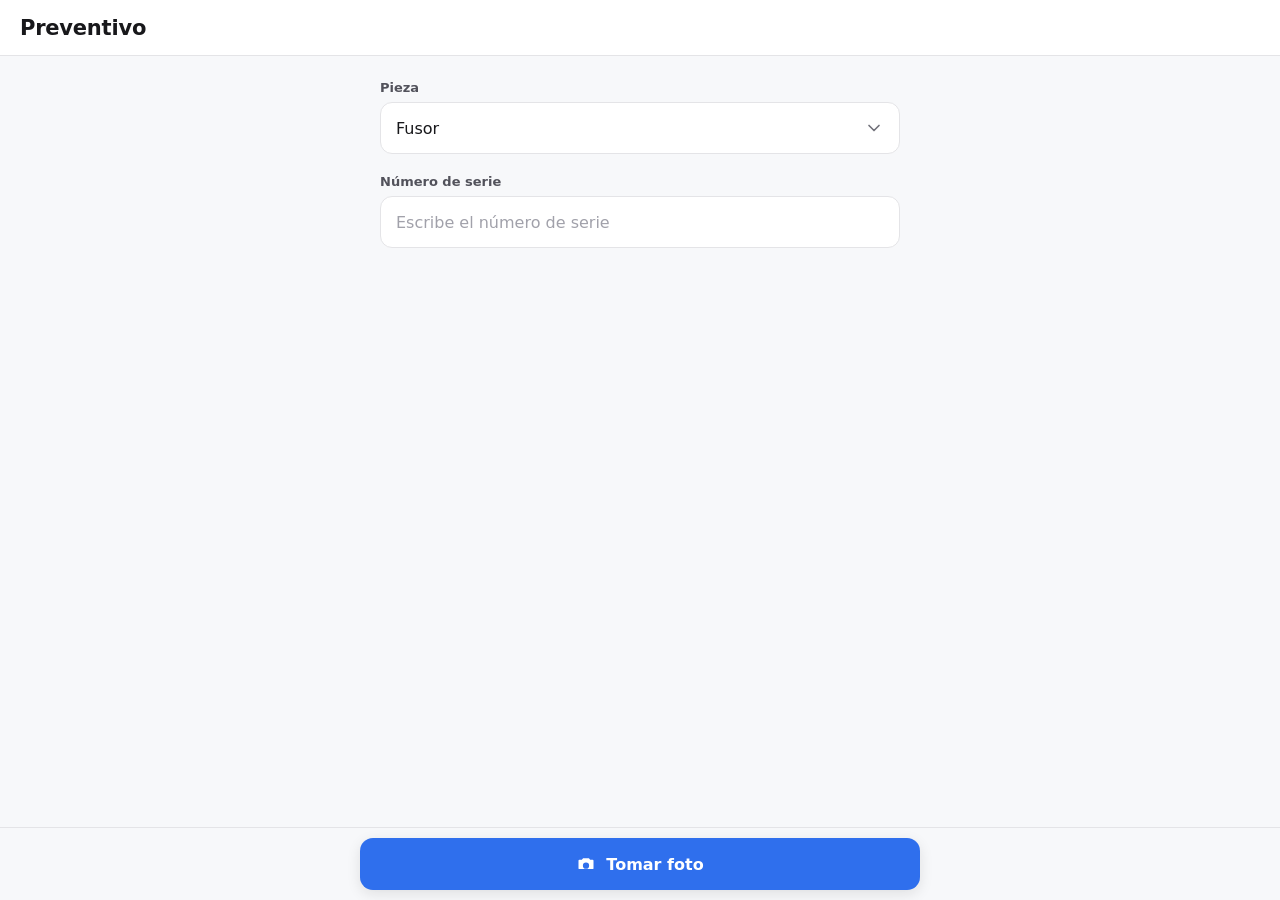
<file: index.html>
<!DOCTYPE html>
<html lang="es">
<head>
  <meta charset="UTF-8">
  <meta name="viewport" content="width=device-width, initial-scale=1.0, viewport-fit=cover">
  <meta name="theme-color" content="#f7f8fa">
  <title>Preventivo</title>
  <link rel="stylesheet" href="style.css">
</head>
<body>
  <main class="app">
    <header class="topbar">
      <h1>Preventivo</h1>
    </header>

    <section class="content" aria-label="Datos del preventivo">
      <div class="field-group">
        <label for="piece">Pieza</label>
        <button id="pieceButton" class="field-button" type="button" aria-haspopup="dialog" aria-expanded="false">
          <span id="pieceValue">Fusor</span>
          <svg class="chevron" viewBox="0 0 24 24" aria-hidden="true"><path d="m6 9 6 6 6-6"/></svg>
        </button>
        <select id="piece" class="visually-hidden" tabindex="-1" aria-hidden="true">
          <option value="FUSOR">Fusor</option>
          <option value="RODILLOS">Rodillos</option>
          <option value="BANDA DE TRANSFERENCIA">Banda de transferencia</option>
          <option value="UNIDAD DE IMAGEN">Unidad de imagen</option>
          <option value="ALIMENTADOR">Alimentador</option>
          <option value="CRISTAL">Cristal</option>
          <option value="INTERIOR DEL EQUIPO">Interior del equipo</option>
          <option value="OTRO">Otro</option>
        </select>
      </div>

      <div class="field-group">
        <label for="serial">Número de serie</label>
        <div class="input-wrap">
          <input id="serial" type="text" inputmode="text" autocomplete="off" placeholder="Escribe el número de serie" maxlength="60">
          <button id="clearSerial" class="icon-button hidden" type="button" aria-label="Borrar número de serie">×</button>
        </div>
      </div>
    </section>

    <section id="cameraCard" class="camera-card hidden" aria-label="Cámara">
      <video id="cameraPreview" autoplay playsinline></video>
      <div class="camera-topbar">
        <button id="closeCamera" class="round-icon-button" type="button" aria-label="Cerrar cámara">
          <svg viewBox="0 0 24 24" aria-hidden="true"><path d="m7 7 10 10M17 7 7 17"/></svg>
        </button>
      </div>
      <div class="camera-controls">
        <button id="captureButton" class="capture" type="button" aria-label="Tomar foto"><span></span></button>
      </div>
    </section>

    <section id="previewBox" class="preview-box hidden" aria-label="Vista previa">
      <div class="preview-header">
        <strong>Foto lista</strong>
      </div>
      <img id="preview" alt="Vista previa de la foto">
      <div class="preview-actions">
        <button id="retakeButton" class="secondary" type="button">Tomar otra</button>
        <button id="download" class="primary" type="button">Guardar foto</button>
      </div>
    </section>

    <p id="status" class="status hidden" aria-live="polite">
      <span id="statusIcon" class="status-icon" aria-hidden="true"></span>
      <span id="statusText"></span>
    </p>

    <div id="bottomAction" class="bottom-action">
      <button id="openCamera" class="primary main-action" type="button">
        <svg viewBox="0 0 24 24" aria-hidden="true"><path d="M4 7h3l1.5-2h7L17 7h3a1 1 0 0 1 1 1v9a1 1 0 0 1-1 1H4a1 1 0 0 1-1-1V8a1 1 0 0 1 1-1Zm8 3.25A3.75 3.75 0 1 0 12 17.75 3.75 3.75 0 0 0 12 10.25Z"/></svg>
        <span>Tomar foto</span>
      </button>
    </div>

    <div id="pieceSheet" class="sheet-backdrop hidden" aria-hidden="true">
      <div class="sheet" role="dialog" aria-modal="true" aria-labelledby="sheetTitle">
        <div class="sheet-handle"></div>
        <h2 id="sheetTitle">Seleccionar pieza</h2>
        <div id="pieceOptions" class="sheet-options"></div>
      </div>
    </div>

    <canvas id="canvas" hidden></canvas>
    <input id="cameraFallback" type="file" accept="image/*" capture="environment" hidden>
  </main>

  <script src="app.js"></script>
</body>
</html>
</file>
<file: style.css>
* { box-sizing: border-box; }
:root {
  color-scheme: light;
  --bg: #f7f8fa;
  --surface: #ffffff;
  --text: #18181b;
  --muted: #71717a;
  --line: #e4e4e7;
  --accent: #2f6fed;
  --success: #18864b;
  --error: #c52232;
  font-family: Roboto, system-ui, -apple-system, BlinkMacSystemFont, "Segoe UI", sans-serif;
}
html, body { margin: 0; min-height: 100%; background: var(--bg); color: var(--text); }
body { min-height: 100dvh; }
button, input, select { font: inherit; }
button { -webkit-tap-highlight-color: transparent; }
button:active { transform: scale(.97); }
.app { min-height: 100dvh; padding-bottom: calc(92px + env(safe-area-inset-bottom)); }
.topbar {
  min-height: 56px;
  padding: 0 20px;
  display: flex;
  align-items: center;
  background: var(--surface);
  border-bottom: 1px solid var(--line);
}
.topbar h1 { margin: 0; font-size: 21px; font-weight: 700; letter-spacing: -.01em; }
.content { padding: 24px 20px 16px; max-width: 560px; margin: 0 auto; }
.field-group { margin-bottom: 20px; }
.field-group label { display: block; margin: 0 0 7px; font-size: 13px; font-weight: 600; color: #52525b; }
.field-button, .input-wrap input {
  width: 100%; min-height: 52px; border: 1px solid var(--line); border-radius: 12px;
  background: var(--surface); color: var(--text); text-align: left;
}
.field-button { padding: 0 15px; display: flex; align-items: center; justify-content: space-between; font-weight: 500; }
.field-button:focus-visible, .input-wrap input:focus { outline: none; border-color: var(--accent); box-shadow: 0 0 0 3px rgba(47,111,237,.14); }
.chevron { width: 20px; height: 20px; fill: none; stroke: #71717a; stroke-width: 2; stroke-linecap: round; stroke-linejoin: round; transition: transform .2s ease; }
.field-button[aria-expanded="true"] .chevron { transform: rotate(180deg); }
.input-wrap { position: relative; }
.input-wrap input { padding: 0 46px 0 15px; outline: none; }
.input-wrap input::placeholder { color: #a1a1aa; }
.icon-button { position: absolute; right: 8px; top: 50%; width: 40px; height: 40px; transform: translateY(-50%); border: 0; border-radius: 50%; background: #f4f4f5; color: #52525b; font-size: 25px; line-height: 1; }
.camera-card { position: fixed; inset: 0; z-index: 30; background: #000; display: flex; flex-direction: column; }
.camera-card video { width: 100%; height: 100%; object-fit: cover; background: #000; }
.camera-topbar { position: absolute; inset: max(16px, env(safe-area-inset-top)) 16px auto 16px; display: flex; justify-content: flex-end; }
.round-icon-button { width: 48px; height: 48px; border: 0; border-radius: 50%; background: rgba(0,0,0,.45); color: #fff; backdrop-filter: blur(8px); }
.round-icon-button svg { width: 22px; height: 22px; fill: none; stroke: currentColor; stroke-width: 2; stroke-linecap: round; }
.camera-controls { position: absolute; left: 0; right: 0; bottom: max(26px, env(safe-area-inset-bottom)); display: flex; justify-content: center; }
.capture { width: 78px; height: 78px; padding: 5px; border: 3px solid #fff; border-radius: 50%; background: rgba(255,255,255,.1); transition: transform .12s ease, background .12s ease; }
.capture span { display: block; width: 100%; height: 100%; border-radius: 50%; background: #fff; }
.capture:active { transform: scale(.92); background: rgba(255,255,255,.22); }
.preview-box { width: min(100% - 40px, 560px); margin: 8px auto 16px; padding: 0 20px 16px; }
.preview-header { min-height: 52px; display: flex; align-items: center; font-size: 15px; }
.preview-box img { display: block; width: 100%; max-height: 58dvh; object-fit: contain; border-radius: 12px; background: #111; }
.preview-actions { display: grid; grid-template-columns: 1fr 1fr; gap: 10px; margin-top: 12px; }
.primary, .secondary { min-height: 52px; border-radius: 13px; font-weight: 700; border: 1px solid transparent; }
.primary { background: var(--accent); color: #fff; }
.secondary { background: var(--surface); color: var(--text); border-color: #d4d4d8; }
.main-action { width: 100%; display: flex; align-items: center; justify-content: center; gap: 10px; box-shadow: 0 4px 14px rgba(0,0,0,.10); }
.main-action svg { width: 20px; height: 20px; fill: currentColor; }
.bottom-action { position: fixed; left: 0; right: 0; bottom: 0; z-index: 20; padding: 10px 16px calc(10px + env(safe-area-inset-bottom)); background: rgba(247,248,250,.94); border-top: 1px solid var(--line); backdrop-filter: blur(10px); }
.bottom-action .main-action { max-width: 560px; margin: 0 auto; }
.status { width: min(100% - 40px, 560px); margin: 4px auto 0; min-height: 44px; padding: 11px 13px; border-radius: 12px; display: flex; align-items: center; gap: 9px; font-size: 13px; font-weight: 600; }
.status--info { background: #eff6ff; color: #1d4ed8; }
.status--success { background: #edfdf3; color: var(--success); }
.status--error { background: #fff1f2; color: var(--error); }
.status-icon { width: 18px; height: 18px; position: relative; flex: 0 0 18px; }
.status--success .status-icon::after { content: "✓"; font-size: 16px; line-height: 18px; }
.status--error .status-icon::after { content: "!"; display: block; width: 18px; height: 18px; border-radius: 50%; background: currentColor; color: #fff; text-align: center; font-size: 12px; line-height: 18px; }
.status--info .status-icon::after { content: "i"; display: block; width: 18px; height: 18px; border: 1.5px solid currentColor; border-radius: 50%; text-align: center; font-size: 12px; line-height: 15px; }
.sheet-backdrop { position: fixed; inset: 0; z-index: 40; display: flex; align-items: flex-end; background: rgba(0,0,0,.38); animation: fade-in .18s ease both; }
.sheet { width: 100%; padding: 8px 16px calc(16px + env(safe-area-inset-bottom)); background: var(--surface); border-radius: 22px 22px 0 0; transform-origin: bottom; animation: slide-up .22s ease both; }
.sheet-handle { width: 36px; height: 4px; margin: 0 auto 13px; border-radius: 999px; background: #d4d4d8; }
.sheet h2 { margin: 0 4px 12px; font-size: 18px; }
.sheet-options { display: grid; gap: 2px; }
.sheet-option { width: 100%; min-height: 50px; padding: 0 12px; display: flex; align-items: center; justify-content: space-between; border: 0; border-radius: 10px; background: transparent; color: var(--text); text-align: left; }
.sheet-option[aria-selected="true"] { background: #eff6ff; color: var(--accent); font-weight: 700; }
.sheet-check { font-size: 18px; }
.visually-hidden, .hidden { display: none !important; }
@keyframes fade-in { from { opacity: 0; } to { opacity: 1; } }
@keyframes slide-up { from { opacity: .4; transform: translateY(22px); } to { opacity: 1; transform: translateY(0); } }
@media (min-width: 700px) { .camera-controls { bottom: 28px; } }
</file>
